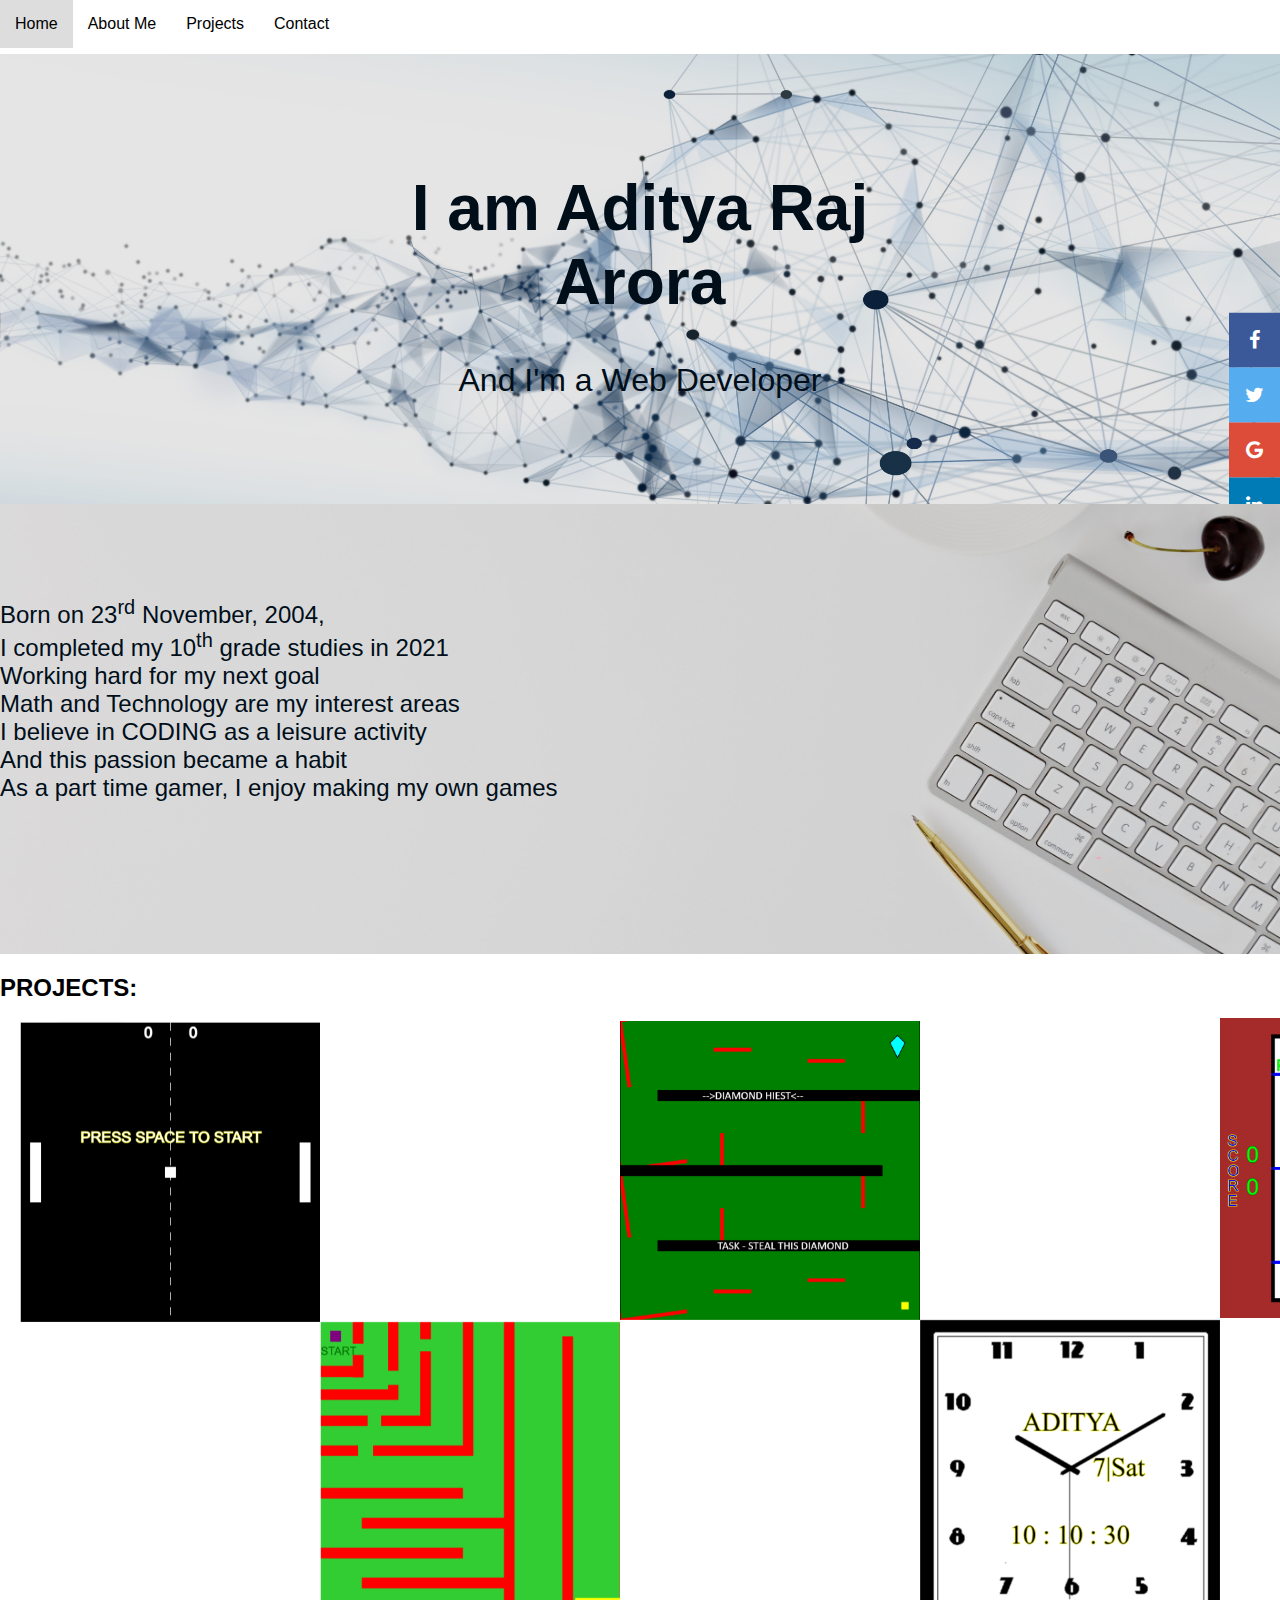
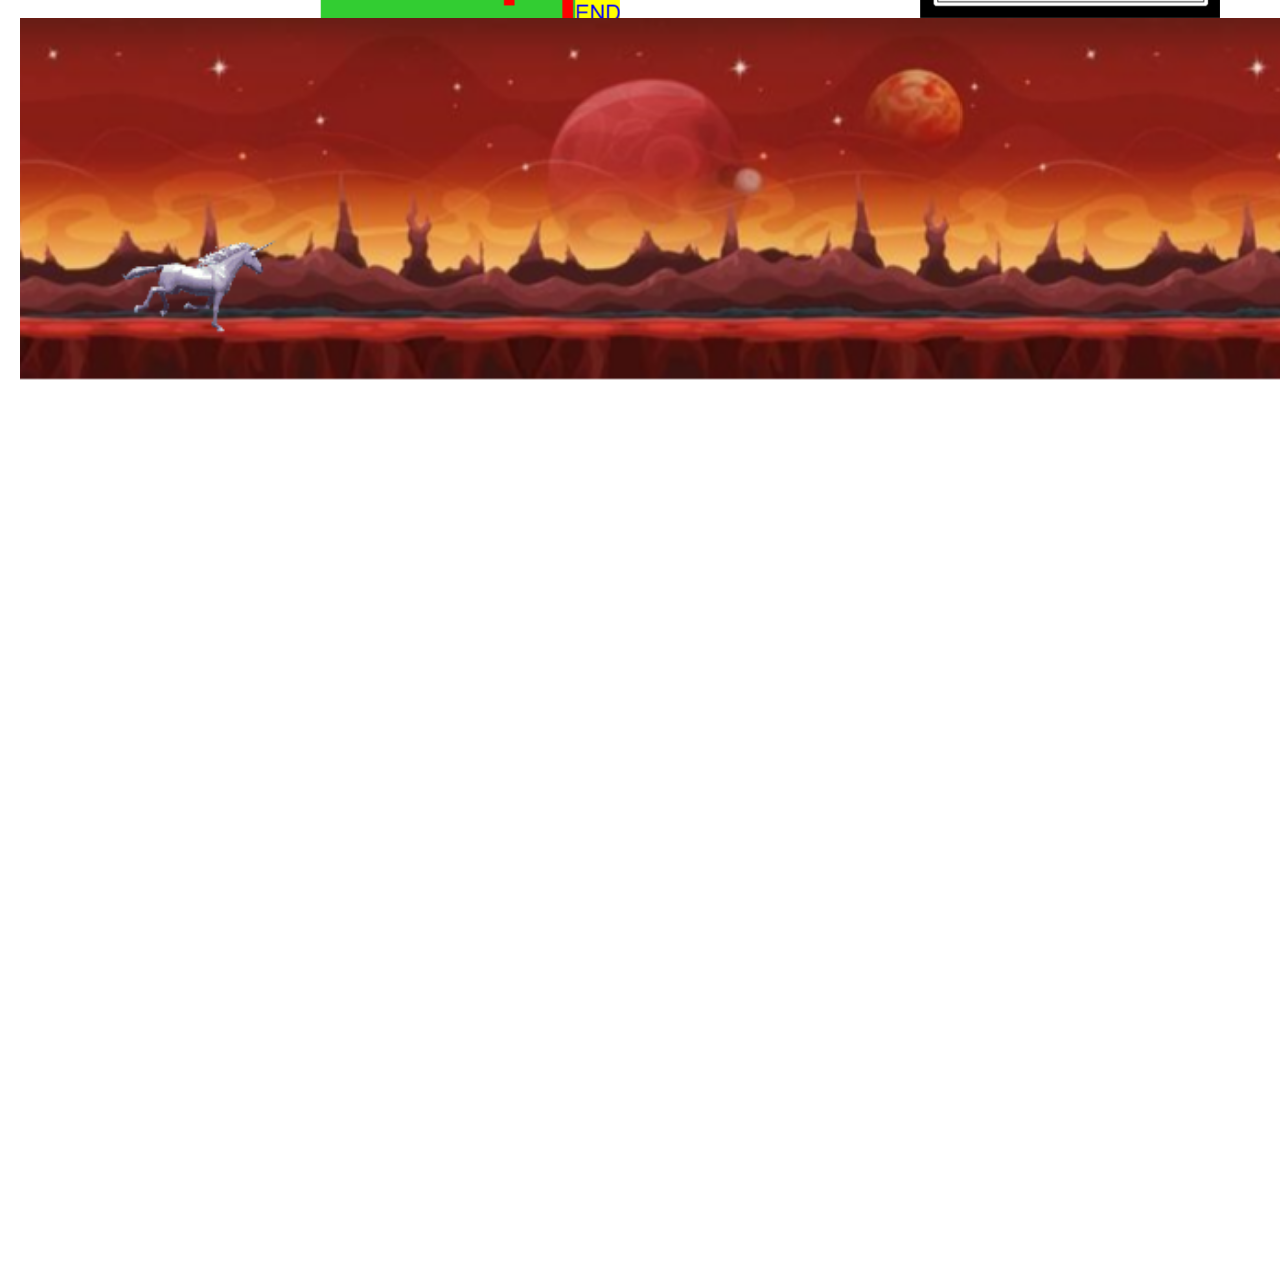
<file: index.html>
<!DOCTYPE html>
<html>

<head>
    <title>
        PORTFOLIO-ADITYA
    </title>
    <meta name="viewport" content="width=device-width, initial-scale=1">
    <link rel="stylesheet" type="text/css" href="style.css">
    <script>
        function next(page) {
            window.open(page);
        }
        window.onscroll = function () { scrollFunction() };

        function scrollFunction() {
            if (document.body.scrollTop > 20 || document.documentElement.scrollTop > 20) {
                document.getElementById("navbar").style.top = "0";
            } else {
                document.getElementById("navbar").style.top = "-50px";
            }
        }
        
            
        
    </script>
</head>

<body>
    <div id="navbar" style="z-index: 2;">
        <a href="#navbartop">Home</a>
        <a href="#about">About Me</a>
        <a href="#project">Projects</a>
        <a href="#contact">Contact</a>
    </div>
    <div id="navbartop" style="z-index: 1;">
        <a href="#navbartop">Home</a>
        <a href="#about">About Me</a>
        <a href="#project">Projects</a>
        <a href="#contact">Contact</a>
    </div><br><br><br>
    <div class="hero-image img1">
        <div class="hero-text">
            <h1>I am Aditya Raj Arora</h1>
            <p>And I'm a Web Developer</p>

        </div>
    </div>

    <div class="hero-image img2" style="z-index: 1; padding-bottom: 0%;" id="about">
        <div class="hero-text1">
            <p id="text1">
                Born on 23<sup>rd</sup> November, 2004,<br>
                I completed my 10<sup>th</sup> grade studies in 2021<br>
                Working hard for my next goal<br>
                Math and Technology are my interest areas<br>
                I believe in CODING as a leisure activity<br>
                And this passion became a habit<br>
                As a part time gamer, I enjoy making my own games
            </p>

        </div>
    </div>
    <div id="project">
        <h2>PROJECTS:</h2>
        <a href="pong.html">
                <div class="container" style="margin-left: 20px; transform: translate(0px, 0px);">
                    <img src="img1.png" alt="Avatar" class="image" style="width:300px; ">
                    <div class="middle">
                      <div class="text">Ping Pong</div>
                    </div>
                  </div>
            </a>
            <a href="maze.html">
                <div class="container" style="margin-left: 320px; transform: translate(0px, 0px);">
                    <img src="img2.png" alt="Avatar" class="image" style="width:300px; ">
                    <div class="middle">
                      <div class="text">Maze Runner</div>
                    </div>
                  </div>
            </a>
            <a href="heist.html">
                <div class="container" style="margin-left: 620px;  transform: translate(0px, -600px);">
                    <img src="img3.png" alt="Avatar" class="image" style="width:300px; ">
                    <div class="middle">
                      <div class="text">Diamond Hiests</div>
                    </div>
                  </div>
            </a>
            <a href="clock.html">
                <div class="container" style="margin-left: 920px;  transform: translate(0px, -600px);">
                    <img src="img4.png" alt="Avatar" class="image" style="width:300px; ">
                    <div class="middle">
                      <div class="text">Clock</div>
                    </div>
                  </div>
            </a>
            <a href="hockey.html">
                <div class="container" style="margin-left: 1220px;  transform: translate(0px, -1200px);">
                    <img src="img5.png" alt="Avatar" class="image" style="width:300px; ">
                    <div class="middle">
                      <div class="text">Air Hockey</div>
                    </div>
                  </div>
            </a>
            
            <a href="uni.html">
                <div class="container" style="margin-left: 20px;  transform: translate(0px, -900px);">
                    <img src="img6.png" alt="Avatar" class="image" style="width:1500px; ">
                    <div class="middle" style="left:250%">
                      <div class="text">Unicorn Run</div>
                    </div>
                  </div>
            </a>
            
        
        
    </div>
    <link rel="stylesheet" href="https://cdnjs.cloudflare.com/ajax/libs/font-awesome/4.7.0/css/font-awesome.min.css">
    <div class="icon-bar">
        <a href="https://www.facebook.com/adityaraj.arora.336/" class="facebook"><i class="fa fa-facebook"></i></a>
        <a href="https://twitter.com/AdityaRajArora1" class="twitter"><i class="fa fa-twitter"></i></a>
        <a href="mailto:adityaraharora123@gmail.com" class="google"><i class="fa fa-google"></i></a>
        <a href="#" class="linkedin"><i class="fa fa-linkedin"></i></a>
        <a href="#" class="youtube"><i class="fa fa-youtube"></i></a>
    </div>

</body>

</html>
</file>
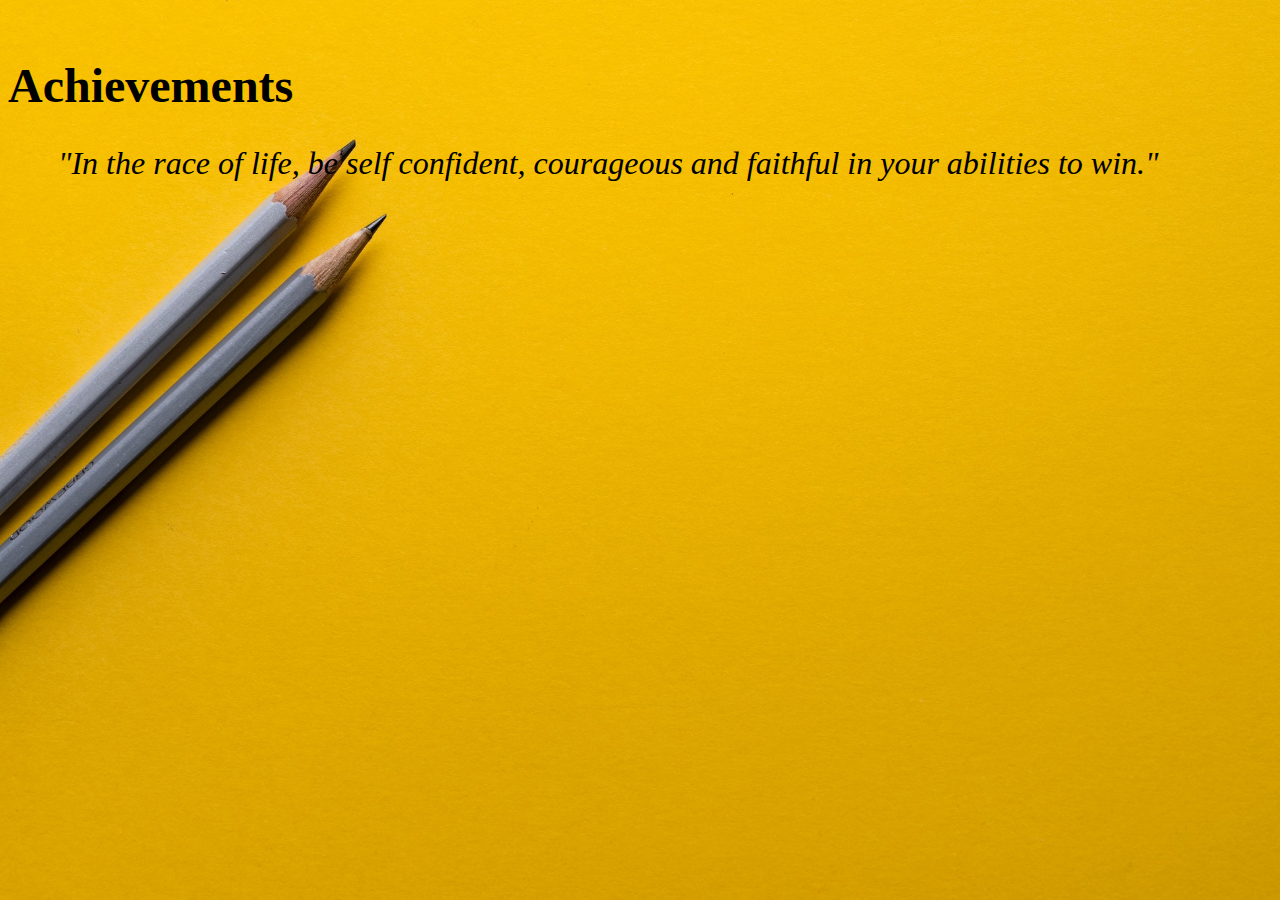
<file: ach.html>
<!DOCTYPE html>
<html>

<head>
    <title>
        PORTFOLIO-ADITYA
    </title>
    <style>
        body {
            background-image: url("background.jpg");
            background-size: cover;
            background-attachment: fixed;
        }

        .heading {
            font-size: xxx-large;
        }

        .quote {
            font-size: xx-large;
            margin-left: 50px;
        }

        button.button {
            background-color: rgb(151, 196, 255);
            /* Green */
            border: none;
            color: white;
            padding: 15px 32px;
            text-align: center;
            text-decoration: none;
            /* float: left;
            display: none; */
            display: block;
            font-size: 16px;
            opacity: 2;
            border-radius: 50%;
            width: 150px;
        }
        button.button button:hover{
            background-color: rgb(50, 139, 255);
            color: black;
        }
    </style>
</head>

<body>
    <br>
    <header>
        <H1 class="heading">
            Achievements
        </H1>
    </header>
    <i class="quote">
        "In the race of life, be self confident, courageous and faithful in your abilities to win."
    </i>
    <br><br><br><br>
    <!-- <form>
        <div>
        <button class="button" onclick="next('about.html')">About Me</button><br>
        <button class="button" onclick="next('ach.html')">Achievements</button><br>
        <button class="button" onclick="next('goal.html')">Goals</button><br>
    </div>
    </form> -->
    <script>
        function next(page) {
            window.open(page);
        }
    </script>
</body>

</html>
</file>
<file: style.css>
body,
html {
    height: 100%;
    margin: 0;
    font-family: Arial, Helvetica, sans-serif;
}

* {
    box-sizing: border-box;
}

.bg-edit {
    height: 100%;
    background-position: center;
    background-repeat: no-repeat;
    background-size: cover;
    
}



.heading {
    font-size: xxx-large;
    color: black;
    text-align: center;
    margin: 0;
}

.quote {
    font-size: xx-large;
    /* margin-left: 50px; */
    color: black;
    text-align: right;
    
}

button.button {
    background-color: rgb(151, 196, 255);
    /* Green */
    border: none;
    color: white;
    padding: 15px 32px;
    text-align: center;
    text-decoration: none;
    /* float: left;
    display: none; */
    display: block;
    font-size: 16px;
    opacity: 2;
    border-radius: 50%;
    width: 150px;
}

button.button button:hover {
    background-color: rgb(50, 139, 255);
    color: black;
}

.bg-text {
    background-color: rgb(0, 0, 0);
    /* Fallback color */
    background-color: rgba(0, 0, 0, 0.4);
    /* Black w/opacity/see-through */
    color: white;
    font-weight: bold;
    font-size: 80px;
    border: 10px solid #f1f1f1;
    position: fixed;
    top: 50%;
    right: 50%;
    transform: translate(-50%, -50%);
    z-index: 2;
    width: 300px;
    padding: 20px;
    text-align: center;
}
.icon-bar {
    position: fixed;
    top: 50%;
    right: 0ch;
    -webkit-transform: translateY(-50%);
    -ms-transform: translateY(-50%);
    transform: translateY(-50%);
}

/* Style the icon bar links */
.icon-bar a {
    display: block;
    text-align: center;
    padding: 16px;
    transition: all 0.3s ease;
    color: white;
    font-size: 20px;
}

/* Style the social media icons with color, if you want */
.icon-bar a:hover {
    background-color: #000;
}

.facebook {
    background: #3B5998;
    color: white;
}

.twitter {
    background: #55ACEE;
    color: white;
}

.google {
    background: #dd4b39;
    color: white;
}

.linkedin {
    background: #007bb5;
    color: white;
}

.youtube {
    background: #bb0000;
    color: white;
}
body, html {
    height: 100%;
}

/* The hero image */
.hero-image {
    /* Use "linear-gradient" to add a darken background effect to the image (photographer.jpg). This will make the text easier to read */
    
    
    /* Set a specific height */
    height: 50%;

    /* Position and center the image to scale nicely on all screens */
    background-position: center;
    background-repeat: no-repeat;
    background-size: cover;
    position: relative;
}

/* Place text in the middle of the image */
.hero-text {
    text-align: center;
    position: absolute;
    top: 50%;
    left: 50%;
    transform: translate(-50%, -50%);
    color: rgb(0, 14, 26);
    font-size: xx-large;
}
.hero-text1 {
    text-align:inherit;
    position: absolute;
    top: 15%;
    left: 0;
    
    color: rgb(0, 14, 26);
    font-size: x-large;
}
.img1{background-image: linear-gradient(rgba(0, 0, 0, 0.1), rgba(0, 0, 0, 0.1)), url("bg.jpg");}
.img1:hover{
    background-image: linear-gradient(rgba(26, 23, 194, 0.164), rgba(0, 0, 0, 0.2)), url("bg.jpg");
}
.img2{background-image: linear-gradient(rgba(0, 0, 0, 0.1), rgba(0, 0, 0, 0.1)), url("bg2.jpg");}
.img2:hover{
    background-image: linear-gradient(rgba(255, 255, 255, 0.164), rgba(0, 0, 0, 0.2)), url("bg2.jpg");
    color: white;
}









#navbar {
    background-color: #333; /* Black background color */
    position: fixed; /* Make it stick/fixed */
    top: -50px; /* Hide the navbar 50 px outside of the top view */
    width: 100%; /* Full width */
    transition: top 0.3s; /* Transition effect when sliding down (and up) */
  }
  
  /* Style the navbar links */
  #navbar a {
    float: left;
    display: block;
    color: white;
    text-align: center;
    padding: 15px;
    text-decoration: none;
  }
  
  #navbar a:hover {
    background-color: #ddd;
    color: black;
  }
  #navbartop{
      background-color: #333;
      width: 100%;
  }
  #navbartop a{
    float: left;
    display: block;
    color: black;
    text-align: center;
    padding: 15px;
    text-decoration: none;

  }
  #navbartop a:hover{
    background-color: #ddd;
    color: black;
}
.her-text1:hover{
    font-size: x-large;
    
}
@keyframes change {
    
}
.container {
    position: relative;
    width: 300px;
  }
  
  .image {
    opacity: 1;
    display: block;
    width: 300px;
    height: auto;
    transition: .5s ease;
    backface-visibility: hidden;
  }
  
  .middle {
    transition: .5s ease;
    opacity: 0;
    position: absolute;
    top: 50%;
    left: 50%;
    transform: translate(-50%, -50%);
    -ms-transform: translate(-50%, -50%);
    text-align: center;
  }
  
  .container:hover .image {
    opacity: 0.5;
    transform: translateY(5px);
  }
  
  .container:hover .middle {
    opacity: 1;
    
  }
  
  .text {
    background-color: #04AA6D;
    color: white;
    font-size: 16px;
    padding: 16px 32px;
  }
  #project{
      background-image: url("bg3.jpg");
      background-repeat: repeat;
      background-size: auto;
      background-attachment: fixed;
      padding-top: 0;
      margin-top: 0;
  }
</file>
